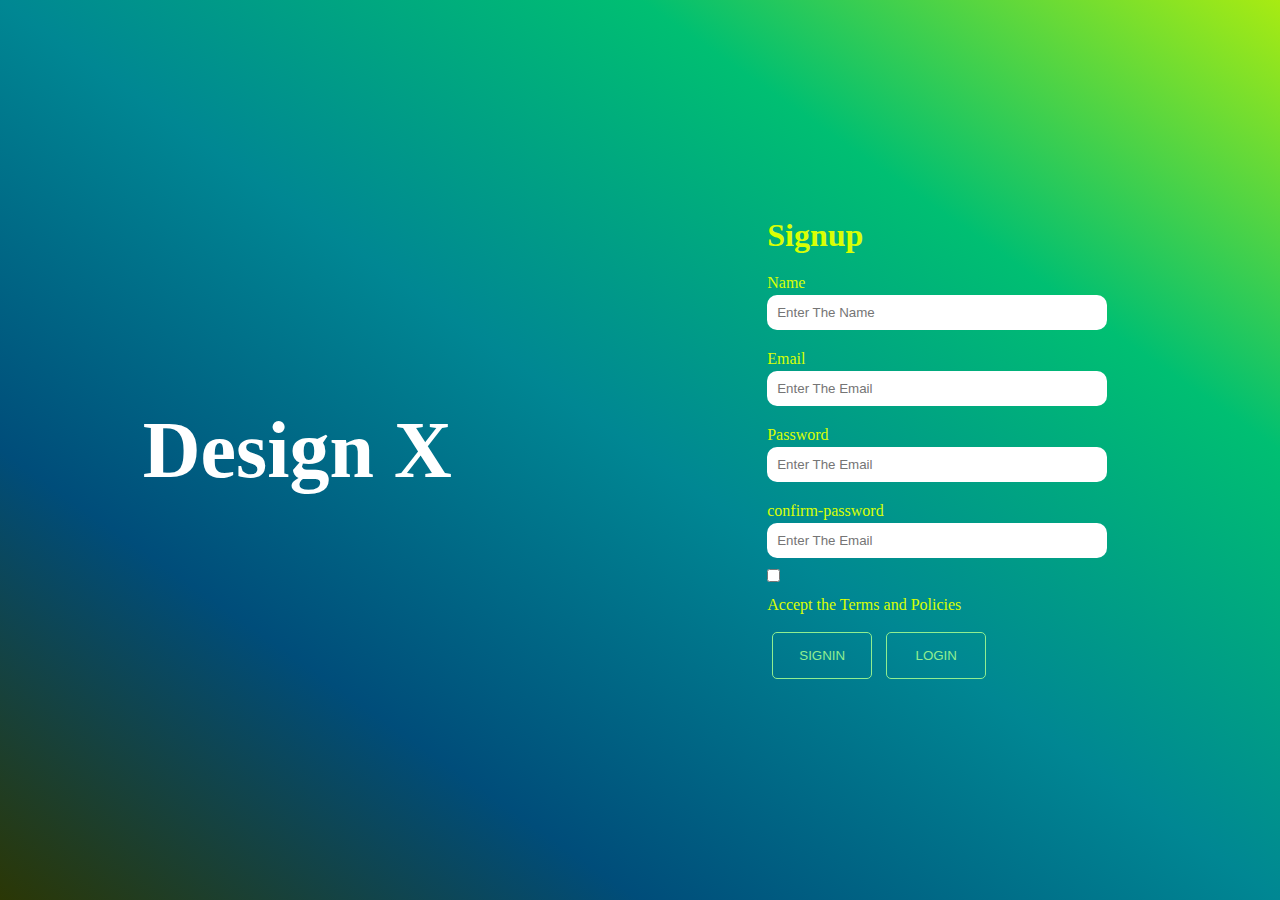
<file: index.html>
<!DOCTYPE html>
<html lang="en">

<head>
  <meta charset="UTF-8" />
  <meta http-equiv="X-UA-Compatible" content="IE=edge" />
  <meta name="viewport" content="width=device-width, initial-scale=1.0" />
  <title>Form Page</title>
  <link rel="stylesheet" href="style.css" />
</head>

<body>
  <div class="x">
    <div class="content">
      <h1 class="header-designx">Design X</h1>

      
    </div>

    <div class="whole-container">
      <from>
        <h1 class="singup-clr">Signup</h1>
        <div class="form-group">
          <label for="">Name</label>
          <input type="text" class="form-control text" placeholder="Enter The Name" />
        </div>

        <div class="form-group">
          <label for="">Email</label>
          <input type="email" class="form-control email" placeholder="Enter The Email" />
        </div>
        <div class="form-group">
          <label for="">Password</label>
          <input type="password" class="form-control password" placeholder="Enter The Email" />
        </div>
        <div class="form-group">
          <label for="">confirm-password</label>
          <input type="password" class="form-control confirm-password" placeholder="Enter The Email" />
        </div>

        <div class="form-group checkbox-sec">
          <input type="checkbox" class="checkbox" />
          <label class="checkbox-label" for="">Accept the Terms and Policies</label>
        </div>
        <button  class="btn"><span class="layer"></span> SIGNIN</button>
      <a href="form-login.html"> <button class="btn"><span class="layer"></span> LOGIN</button></a>
      </from>


    </div>
  </div>


  
</body>

</html>

<!-- name 
emai 
password
confrim password
checkbox
button
Accept the Terms and Policies

-->

<!-- 
<div class="container">
    <h2>Vertical (basic) Form</h2>
    <form>
      <div class="form-group">
        <label for="email">Email</label>
        <input type="email" class="form-control" id="email" placeholder="Enter email">
      </div>
      <div class="form-group">
        <label for="pwd">Password</label>
        <input type="password" class="form-control" id="pwd" placeholder="Enter password">
      </div>
      <div class="checkbox">
        <label><input type="checkbox"> Remember me</label>
      </div>
      <button type="submit" class="btn btn-default">Submit</button>
    </form>
  </div> -->
</file>
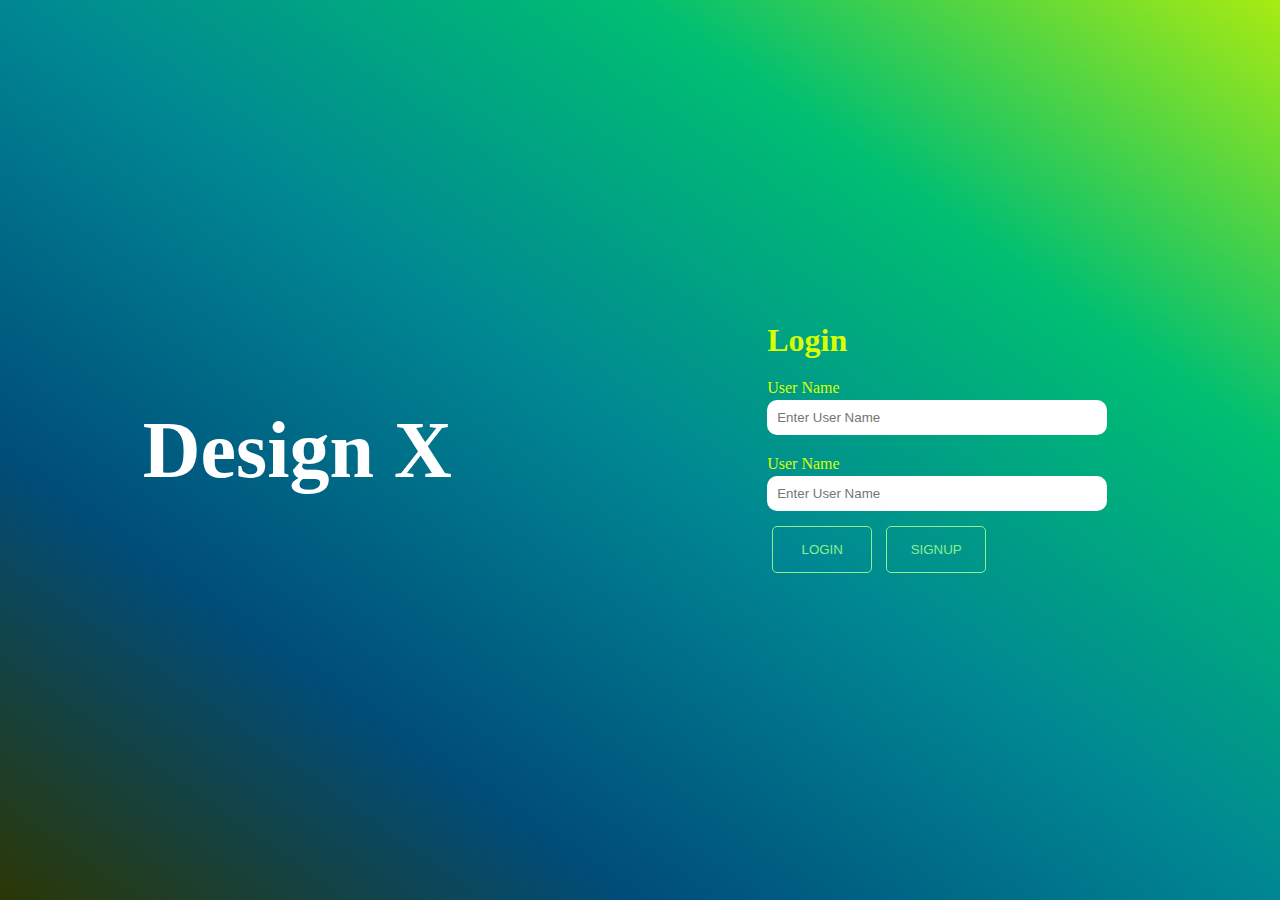
<file: form-login.html>
<!DOCTYPE html>
<html lang="en">
  <head>
    <meta charset="UTF-8" />
    <meta http-equiv="X-UA-Compatible" content="IE=edge" />
    <meta name="viewport" content="width=device-width, initial-scale=1.0" />
    <title>Login</title>
    <link rel="stylesheet" href="style.css" />
  </head>
  <body>
    <div class="x">
      <div class="content">
        <h1  class="header-designx">Design X</h1>
      </div>
      <div class="whole-container">
        <form>
          <div class="header">
            <h1 class="singup-clr">Login</h1>
            <div class="form-group">
              <label for="">User Name</label>
              <input
                type="text"
                class="form-control"
                placeholder="Enter User Name"
              />
            </div>

            <div class="form-group">
              <label for="">User Name</label>
              <input
                type="text"
                class="form-control"
                placeholder="Enter User Name"
              />
            </div>

            <input type="button" class="btn" value="LOGIN" />
            <a href="index.html"
              ><input type="button" class="btn" value="SIGNUP"
            /></a>
          </div>
        </form>
      </div>
    </div>
  </body>
</html>
</file>
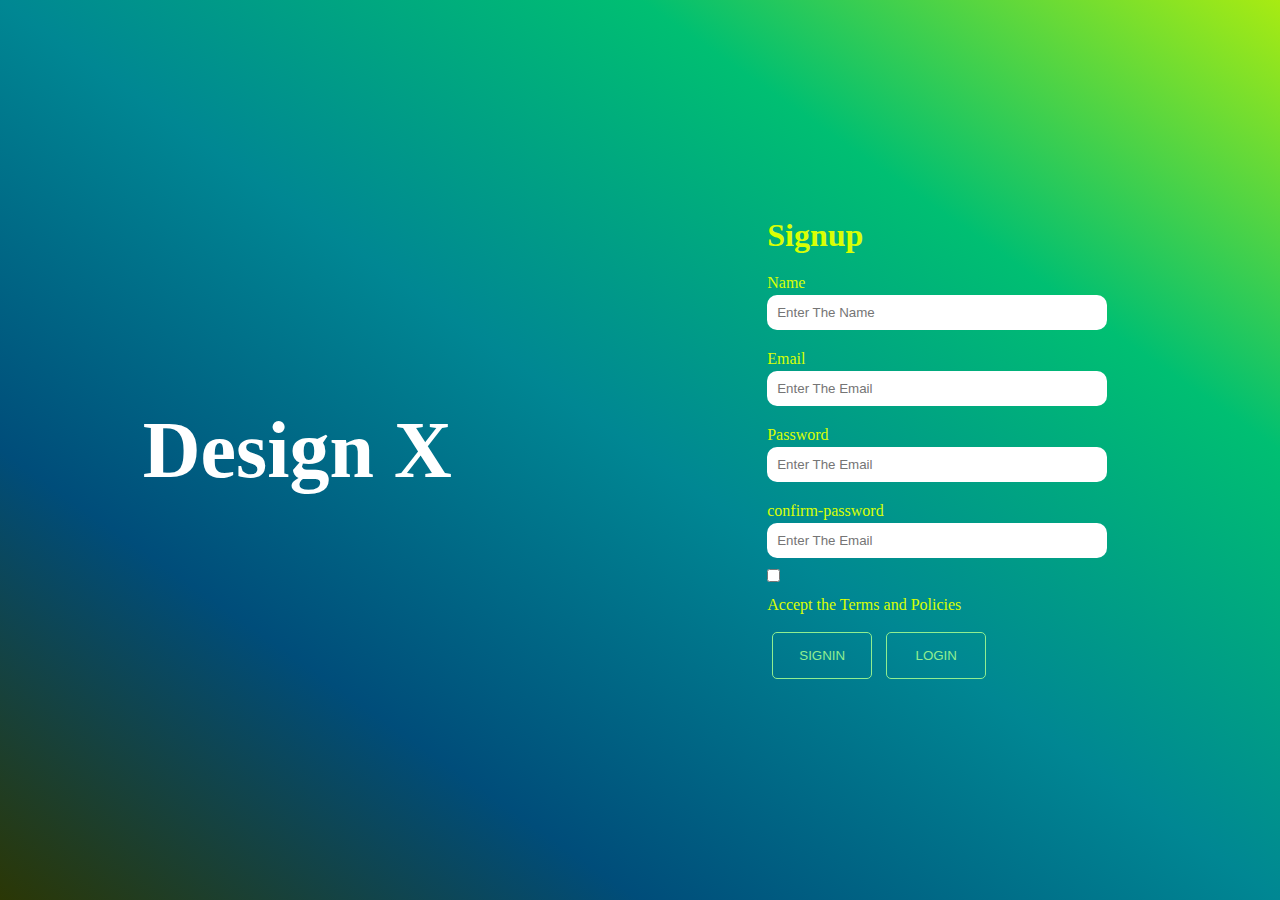
<file: form.html>
<!DOCTYPE html>
<html lang="en">

<head>
  <meta charset="UTF-8" />
  <meta http-equiv="X-UA-Compatible" content="IE=edge" />
  <meta name="viewport" content="width=device-width, initial-scale=1.0" />
  <title>Form Page</title>
  <link rel="stylesheet" href="style.css" />
</head>

<body>
  <div class="x">
    <div class="content">
      <h1 class="header-designx">Design X</h1>

      
    </div>

    <div class="whole-container">
      <from>
        <h1 class="singup-clr">Signup</h1>
        <div class="form-group">
          <label for="">Name</label>
          <input type="text" class="form-control text" placeholder="Enter The Name" />
        </div>

        <div class="form-group">
          <label for="">Email</label>
          <input type="email" class="form-control email" placeholder="Enter The Email" />
        </div>
        <div class="form-group">
          <label for="">Password</label>
          <input type="password" class="form-control password" placeholder="Enter The Email" />
        </div>
        <div class="form-group">
          <label for="">confirm-password</label>
          <input type="password" class="form-control confirm-password" placeholder="Enter The Email" />
        </div>

        <div class="form-group checkbox-sec">
          <input type="checkbox" class="checkbox" />
          <label class="checkbox-label" for="">Accept the Terms and Policies</label>
        </div>
        <button  class="btn"><span class="layer"></span> SIGNIN</button>
      <a href="form-login.html"> <button class="btn"><span class="layer"></span> LOGIN</button></a>
      </from>


    </div>
  </div>


  
</body>

</html>

<!-- name 
emai 
password
confrim password
checkbox
button
Accept the Terms and Policies

-->

<!-- 
<div class="container">
    <h2>Vertical (basic) Form</h2>
    <form>
      <div class="form-group">
        <label for="email">Email</label>
        <input type="email" class="form-control" id="email" placeholder="Enter email">
      </div>
      <div class="form-group">
        <label for="pwd">Password</label>
        <input type="password" class="form-control" id="pwd" placeholder="Enter password">
      </div>
      <div class="checkbox">
        <label><input type="checkbox"> Remember me</label>
      </div>
      <button type="submit" class="btn btn-default">Submit</button>
    </form>
  </div> -->
</file>
<file: style.css>
* {
    padding: 0;
    margin: 0;
    box-sizing: border-box;
    user-select: none;
}
body{
    background-image: linear-gradient(to right top, #2b3705, #004d7a, #008793, #00bf72, #a8eb12);
}

.x {
    width: 100%;
    min-height: 100vh;
    display: flex;
    align-items: center;
    justify-content: space-around;
    
}

label {
    display: block;
    padding: 10px 0 3px 0;
    color: rgb(217, 255, 4);
    /* color: rgb(175, 189, 93); */
}
.checkbox-label {
    display: flex;
    align-items: flex-start;
}

.whole-container {
    padding: 30px;
    width: 400px;
    border-radius: 10px;
    /* box-shadow: 22px -25px 113px 20px rgba(229, 237, 6, 0.75); */
}

.form-group {
    margin: 10px 0;
}

.form-control {
    padding: 10px;
    border-radius: 10px;
    border: none;
    width: 100%;

}

.btn {
    width:100px;
    height: 100%;
    margin: 5px;
    padding: 15px 0;
    border-radius: 5px;
    border: 1px solid lightgreen;
    background: transparent;
    color:lightgreen ;
    position: relative;
   
}
.layer{
    width: 0%;
    height: 100%;
    background-color: lawngreen;
    position: absolute;
    bottom:0;
    left: 0;
    border-radius: 5px;
    z-index: -1;
    transition: 0.4s linear;
   
}
.btn:hover .layer{
    width: 100%;
  
    
   
  

}
.btn:hover{
    border:none;
    color: rgb(0, 0, 0);
   
}
a {
    text-decoration: none;
}
.header-designx {
    font-size: 80px;
    color: white;
    user-select: none;
}
.singup-clr {
    color: rgb(217, 255, 4);
}



/* .btn{
    padding: 10px;
    background-color: lawngreen;
    border: none;
    margin: 20px 0 0 5px;
    border-radius: 10px;
    cursor: pointer;
    opacity: 0.8;
    padding: 10px 25px;

    }
    .btn:hover{
        opacity: 1;
    }
    .checkbox-sec{
        display: flex;
        gap: 10px;
        padding: 10px 0;
        align-items: center;
       
        
    } */
</file>
